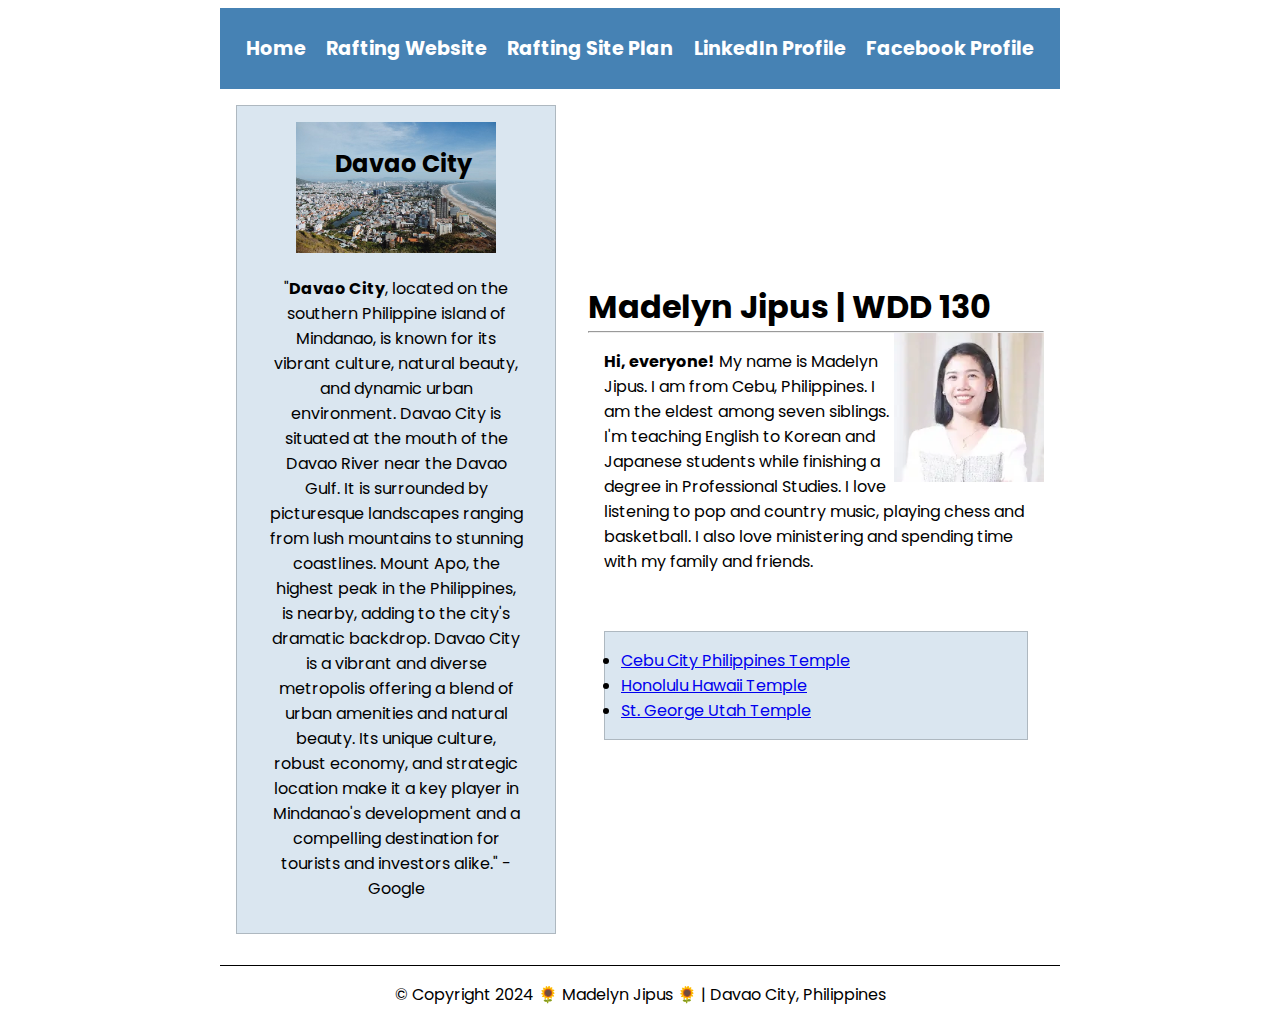
<file: index.html>
<!DOCTYPE html>
<html lang="en-US">
    <head>
        <meta charset="utf-8">
        <meta name="viewport" content="width=device-width,initial-scale=1.0">
        <title>Madelyn Jipus | WDD 130</title>
        <meta name="description" content="Madelyn Jipus WDD 130 Course Home Page">
        <meta name="author" content="Madelyn Jipus">

        <link rel="preconnect" href="https://fonts.googleapis.com">
        <link rel="preconnect" href="https://fonts.gstatic.com" crossorigin>
        <link href="https://fonts.googleapis.com/css2?family=Poppins&display=swap" rel="stylesheet">

        <link rel="stylesheet" href="styles/styles.css">
    </head>
    <body>
        <header>
            <nav>
                <a href="index.html">Home</a>
                <a href="wwr/about.html">Rafting Website</a>
                <a href="wwr/site-plan-rafting.html">Rafting Site Plan</a>
                <a href="https://www.linkedin.com/in/madelynjipus07/">LinkedIn Profile</a>
                <a href="https://www.facebook.com/maddie.jeepus/">Facebook Profile</a>
            </nav>
        </header>
        <div class="grid">
            <main>
                <h1>Madelyn Jipus | WDD 130</h1><hr>
                    
                    <img src="images/profile.webp" alt="Profile" width="200">
                    <p><b>Hi, everyone!</b> My name is Madelyn Jipus. I am from Cebu, Philippines. 
                    I am the eldest among seven siblings. I'm teaching English to Korean and Japanese students while finishing a degree in Professional Studies. 
                    I love listening to pop and country music, playing chess and basketball. I also love ministering and spending time with my family and friends.</p><br>
                    
                    <ul class="box">
                    <li><a href="https://churchofjesuschristtemples.org/cebu-city-philippines-temple/" target="_blank">Cebu City Philippines Temple</a></li>
                    <li><a href="https://churchofjesuschristtemples.org/honolulu-hawaii-temple/" target="_blank">Honolulu Hawaii Temple</a></li>
                    <li><a href="https://churchofjesuschristtemples.org/st.-george-utah-temple/" target="_blank">St. George Utah Temple</a></li>
                    </ul>
            </main>
    
            <aside class="box">
                <h2>Davao City</h2>

                <img src="images/Davao.jpg" alt="Davao skyview">
                
                <p>"<strong>Davao City</strong>, located on the southern Philippine island of Mindanao, is known for its vibrant culture, natural beauty, and dynamic urban environment. 
                    Davao City is situated at the mouth of the Davao River near the Davao Gulf. It is surrounded by picturesque landscapes ranging from lush mountains 
                    to stunning coastlines. Mount Apo, the highest peak in the Philippines, is nearby, adding to the city's dramatic backdrop. Davao City is a vibrant 
                    and diverse metropolis offering a blend of urban amenities and natural beauty. Its unique culture, robust economy, and strategic location make it 
                    a key player in Mindanao's development and a compelling destination for tourists and investors alike." - Google </p>
            </aside>
        </div>
        <footer>
            <p>&copy; Copyright 2024 &#127803 Madelyn Jipus &#127803 | Davao City, Philippines</p>
        </footer>
    </body>
</html>
</file>
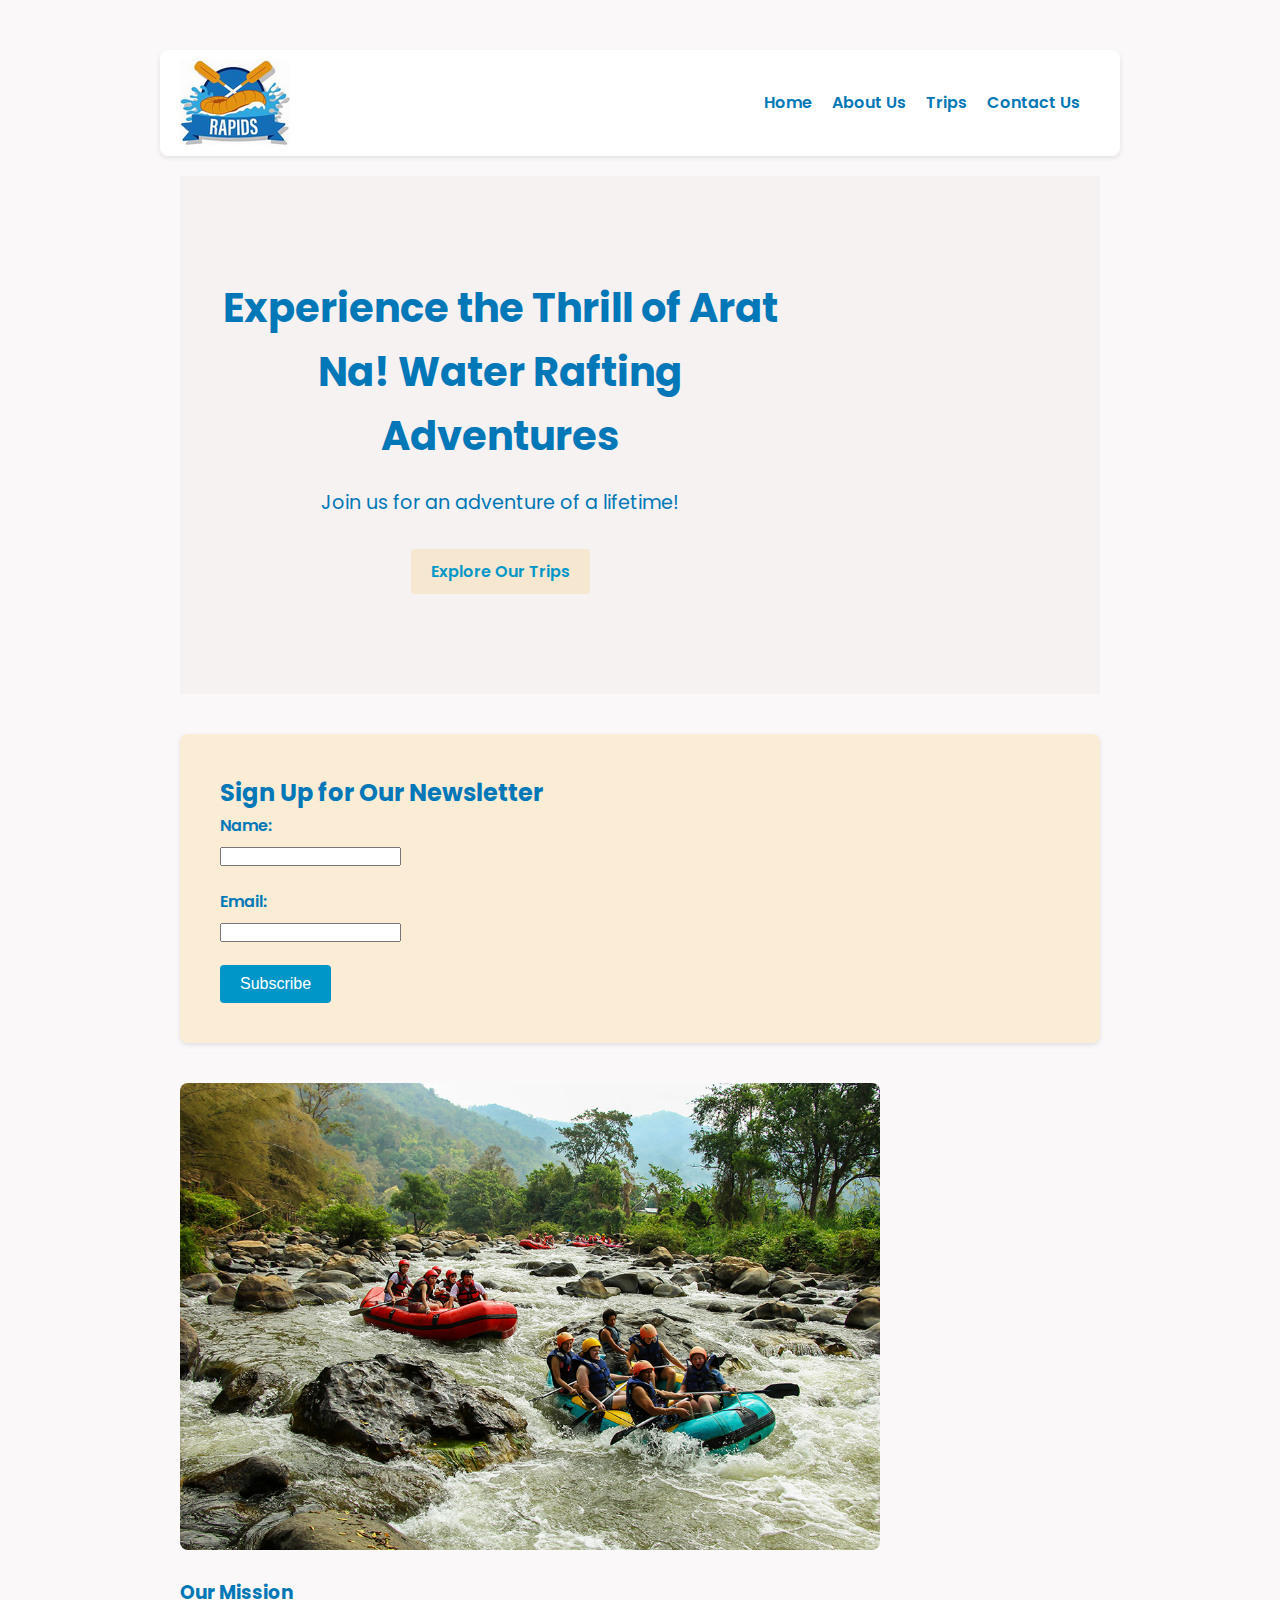
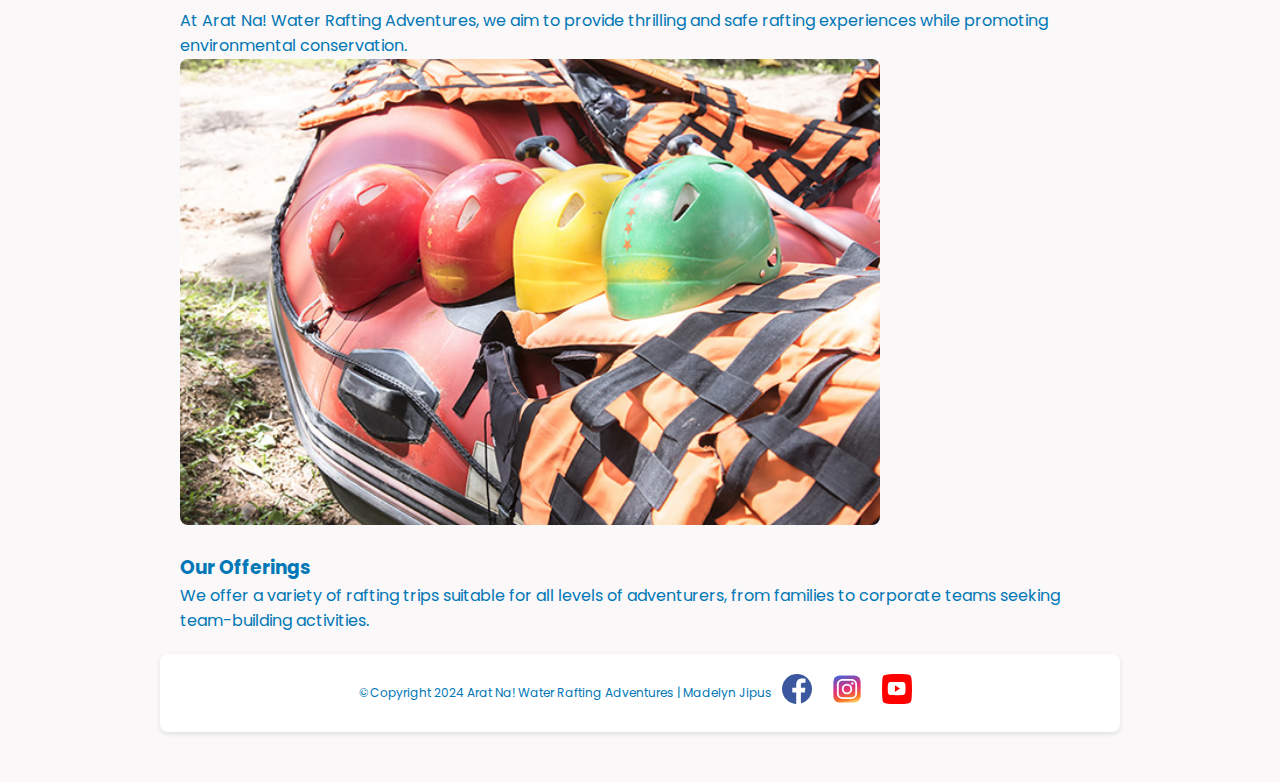
<file: wwr/index.html>
<!DOCTYPE html>
<html lang="en-US">  
    <head>
        <meta charset="utf-8">
        <meta name="viewport" content="width=device-width,initial-scale=1.0">
        <title>Home| Arat Na! Water Rafting Adventures</title>
        <meta name="description" content="Water Rafting">
        <meta name="author" content="Madelyn Jipus">

        <link rel="preconnect" href="https://fonts.googleapis.com">
        <link rel="preconnect" href="https://fonts.gstatic.com" crossorigin>
        <link href="https://fonts.googleapis.com/css2?family=Poppins:ital,wght@0,400;0,500;0,600;0,700;1,400;1,500;1,600;1,700&display=swap" rel="stylesheet">  

        <link rel="stylesheet" href="styles/rafting.css">
    </head>
    <body>
        <header>
            <nav>
                <img src="images/rsz_crossedoars.png" alt="logo">
                <ul class="navigation">
                    <li><a href="index.html">Home</a></li>
                    <li><a href="about.html">About Us</a></li>
                    <li><a href="trips.html">Trips</a></li>
                    <li><a href="contact.html">Contact Us</a></li>
                </ul>
            </nav>
        </header>

        <main>
            <section class="hero">
                <div class="hero-content">
                    <h1>Experience the Thrill of Arat Na! Water Rafting Adventures</h1>
                    <p>Join us for an adventure of a lifetime!</p>
                    <a href="trips.html" class="cta-button">Explore Our Trips</a>
                </div>
            </section>
    
            <section class="newsletter">
                <h2>Sign Up for Our Newsletter</h2>
                <form action="#" method="POST">
                    <div class="form-group">
                        <label for="name">Name:</label>
                        <input type="text" id="name" name="name" required>
                    </div>
                    <div class="form-group">
                        <label for="email">Email:</label>
                        <input type="email" id="email" name="email" required>
                    </div>
                    <button type="submit">Subscribe</button>
                </form>
            </section>
    
            <section class="grid-layout">
                <div class="grid-item">
                    <img src="images/rafting37_1024.jpg" alt="Adventure" width="700">
                    <div class="grid-item-content">
                        <h3>Our Mission</h3>
                        <p>At Arat Na! Water Rafting Adventures, we aim to provide thrilling and safe rafting experiences while promoting environmental conservation.</p>
                    </div>
                </div>
    
                <div class="grid-item">
                    <img src="images/rafting22_600.jpg" alt="Equipment" width="700">
                    <div class="grid-item-content">
                        <h3>Our Offerings</h3>
                        <p>We offer a variety of rafting trips suitable for all levels of adventurers, from families to corporate teams seeking team-building activities.</p>
                    </div>
                </div>
            </section>
        </main>
        <footer>
            <nav class="sociallinks">
                <p>&copy;Copyright 2024 Arat Na! Water Rafting Adventures | Madelyn Jipus</p>
                <a href="https://Facebook.com">
                <img src="images/facebook.svg" alt="Facebook" width="30">
                </a>

                <a href="https://Instagram.com">
                <img src="images/instragram.svg" alt="Instagram" width="30">
                </a>

                <a href="https://YouTube.com">
                <img src="images/youtube.svg" alt="YouTube" width="30">
                </a>
            </nav>
        </footer>

    </body>
</html>
</file>
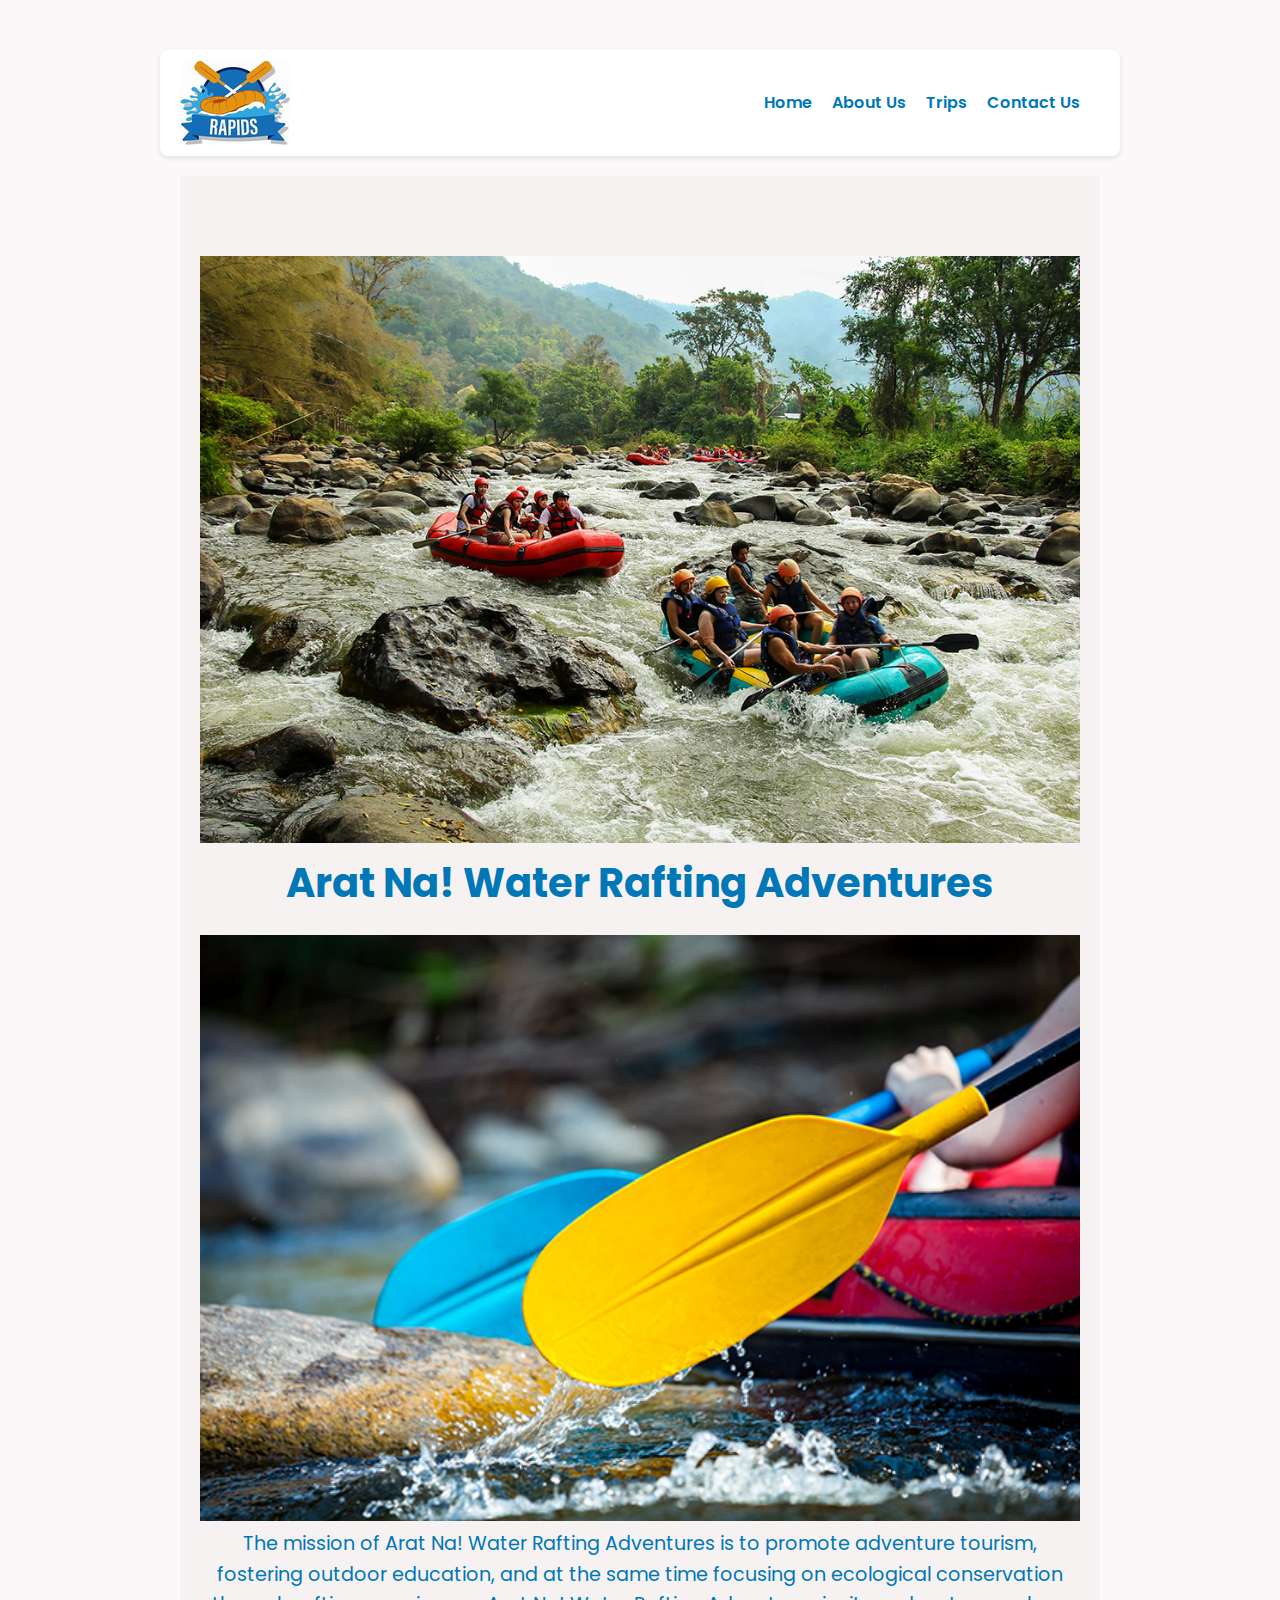
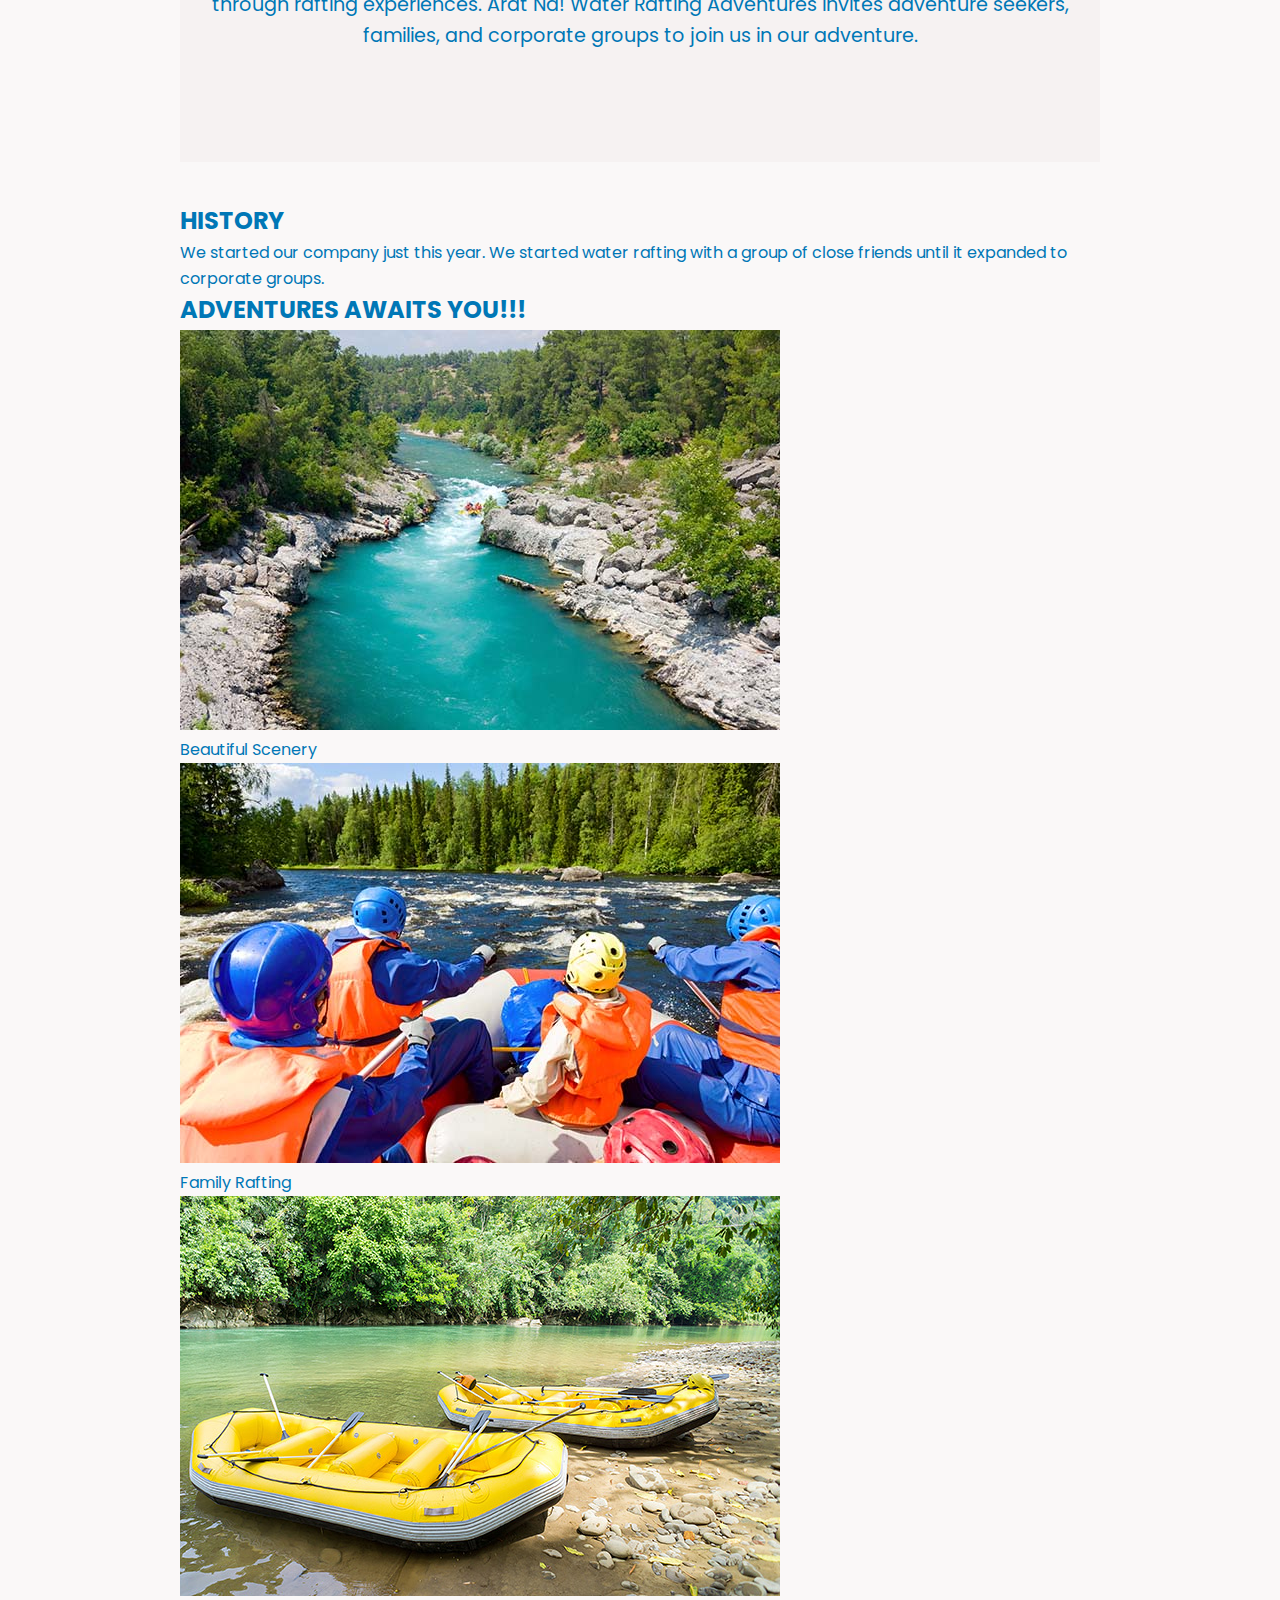
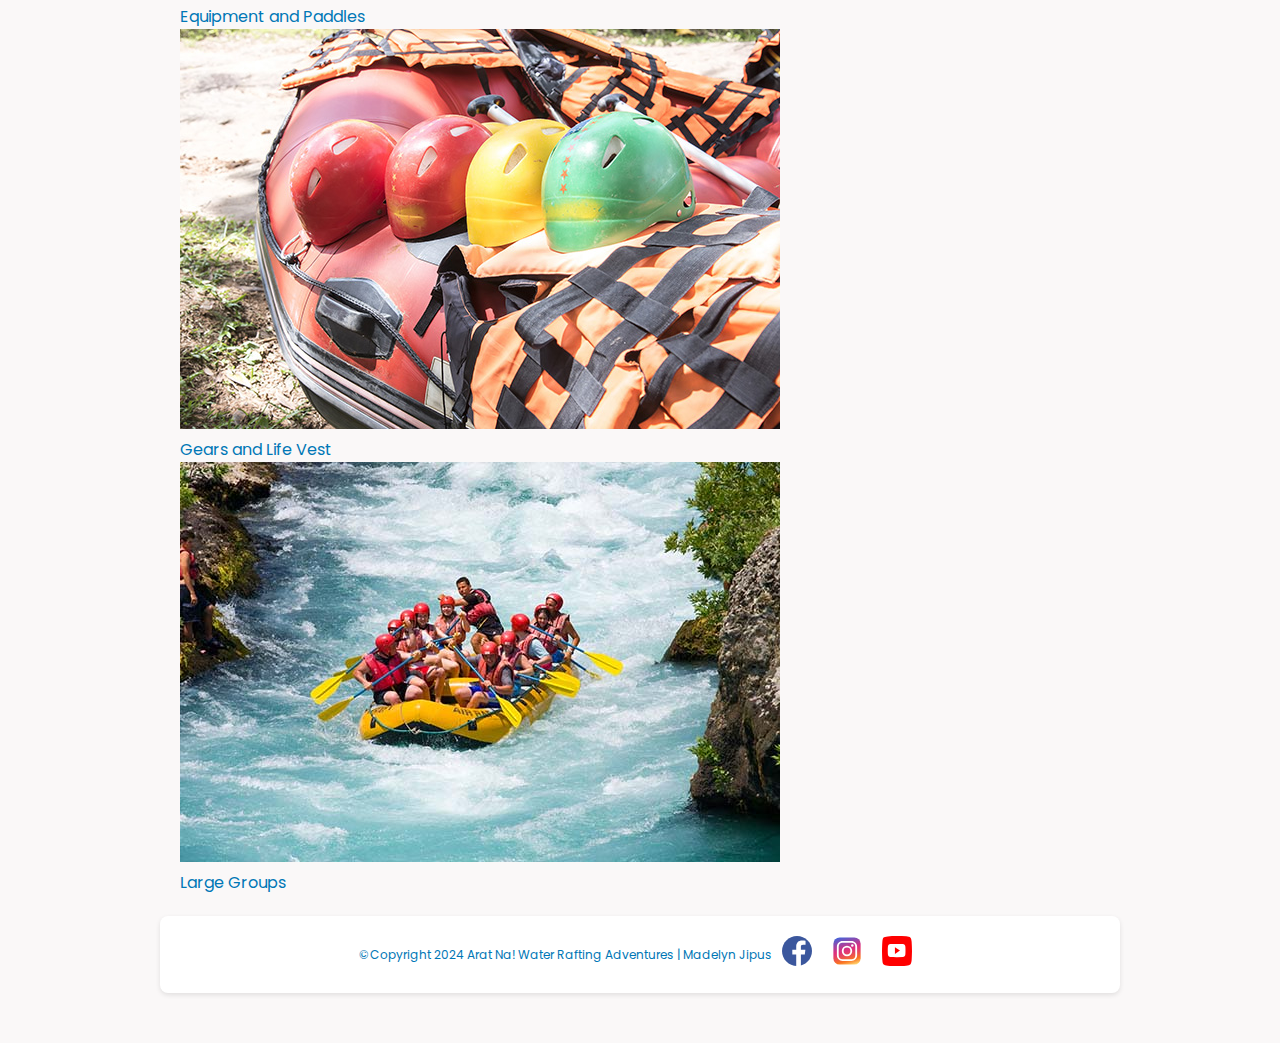
<file: wwr/about.html>
<!DOCTYPE html>
<html lang="en-US">
    <head>
        <meta charset="UTF-8">
        <meta name="viewport" content="width=device-width, initial-scale=1.0">
        <title>About Us | Arat Na! Water Rafting Adventures</title>
        <meta name="description" content="About Us">
        <meta name="author" content="Madelyn Jipus">

        <link rel="preconnect" href="https://fonts.googleapis.com">
        <link rel="preconnect" href="https://fonts.gstatic.com" crossorigin>
        <link href="https://fonts.googleapis.com/css2?family=Poppins:ital,wght@0,400;0,500;0,600;0,700;1,400;1,500;1,600;1,700&display=swap" rel="stylesheet">

        <link rel="stylesheet" href="styles/rafting.css">
    </head>
    <body>
        <header>
            <nav>
                <img src="images/rsz_crossedoars.png" alt="logo">
                <ul class="navigation">
                    <li><a href="index.html">Home</a></li>
                    <li><a href="about.html">About Us</a></li>
                    <li><a href="trips.html">Trips</a></li>
                    <li><a href="contact.html">Contact Us</a></li>
                </ul>
            </nav>
        </header>
        <main>
            <div class="hero">
                <img src="images/rafting37_1024.jpg" alt="Rafting">

                <h1>Arat Na! Water Rafting Adventures</h1>

                <article>
                    <img src="images/rafting20_600.jpg" alt="Guests">
                    <p>The mission of Arat Na! Water Rafting Adventures is to promote adventure tourism, fostering outdoor education, and at 
                    the same time focusing on ecological conservation through rafting experiences. Arat Na! Water Rafting Adventures 
                    invites adventure seekers, families, and corporate groups to join us in our adventure.</p>
                </article>
            </div>
            
            <section class="history">
                <h2>HISTORY</h2>
                <p>We started our company just this year. We started water rafting with a group of close friends until it expanded to corporate groups.</p>
            </section>

            <section class="caption">
                <h2>ADVENTURES AWAITS YOU!!!</h2>
                <figure>
                    <img src="images/rafting58_600.jpg" alt="course">
                    <figcaption>Beautiful Scenery</figcaption>
                  </figure>
    
                <figure>
                    <img src="images/rafting52_600.jpg" alt="family">
                    <figcaption>Family Rafting</figcaption>
                </figure>
    
                <figure>
                    <img src="images/rafting26_600.jpg" alt="equipment">
                    <figcaption>Equipment and Paddles</figcaption>
                </figure>
                
                <figure>
                    <img src="images/rafting22_600.jpg" alt="vest">
                    <figcaption>Gears and Life Vest</figcaption>
                </figure>
    
                <figure>
                    <img src="images/rafting53_600.jpg" alt="groups">
                    <figcaption>Large Groups</figcaption>
                </figure>
            </section>
        </main>
        <footer>
            <nav class="sociallinks">
                <p>&copy;Copyright 2024 Arat Na! Water Rafting Adventures | Madelyn Jipus</p>
                <a href="https://Facebook.com">
                <img src="images/facebook.svg" alt="Facebook" width="30">
                </a>

                <a href="https://Instagram.com">
                <img src="images/instragram.svg" alt="Instagram" width="30">
                </a>

                <a href="https://YouTube.com">
                <img src="images/youtube.svg" alt="YouTube" width="30">
                </a>
            </nav>
        </footer>
    </body>
</html>
</file>
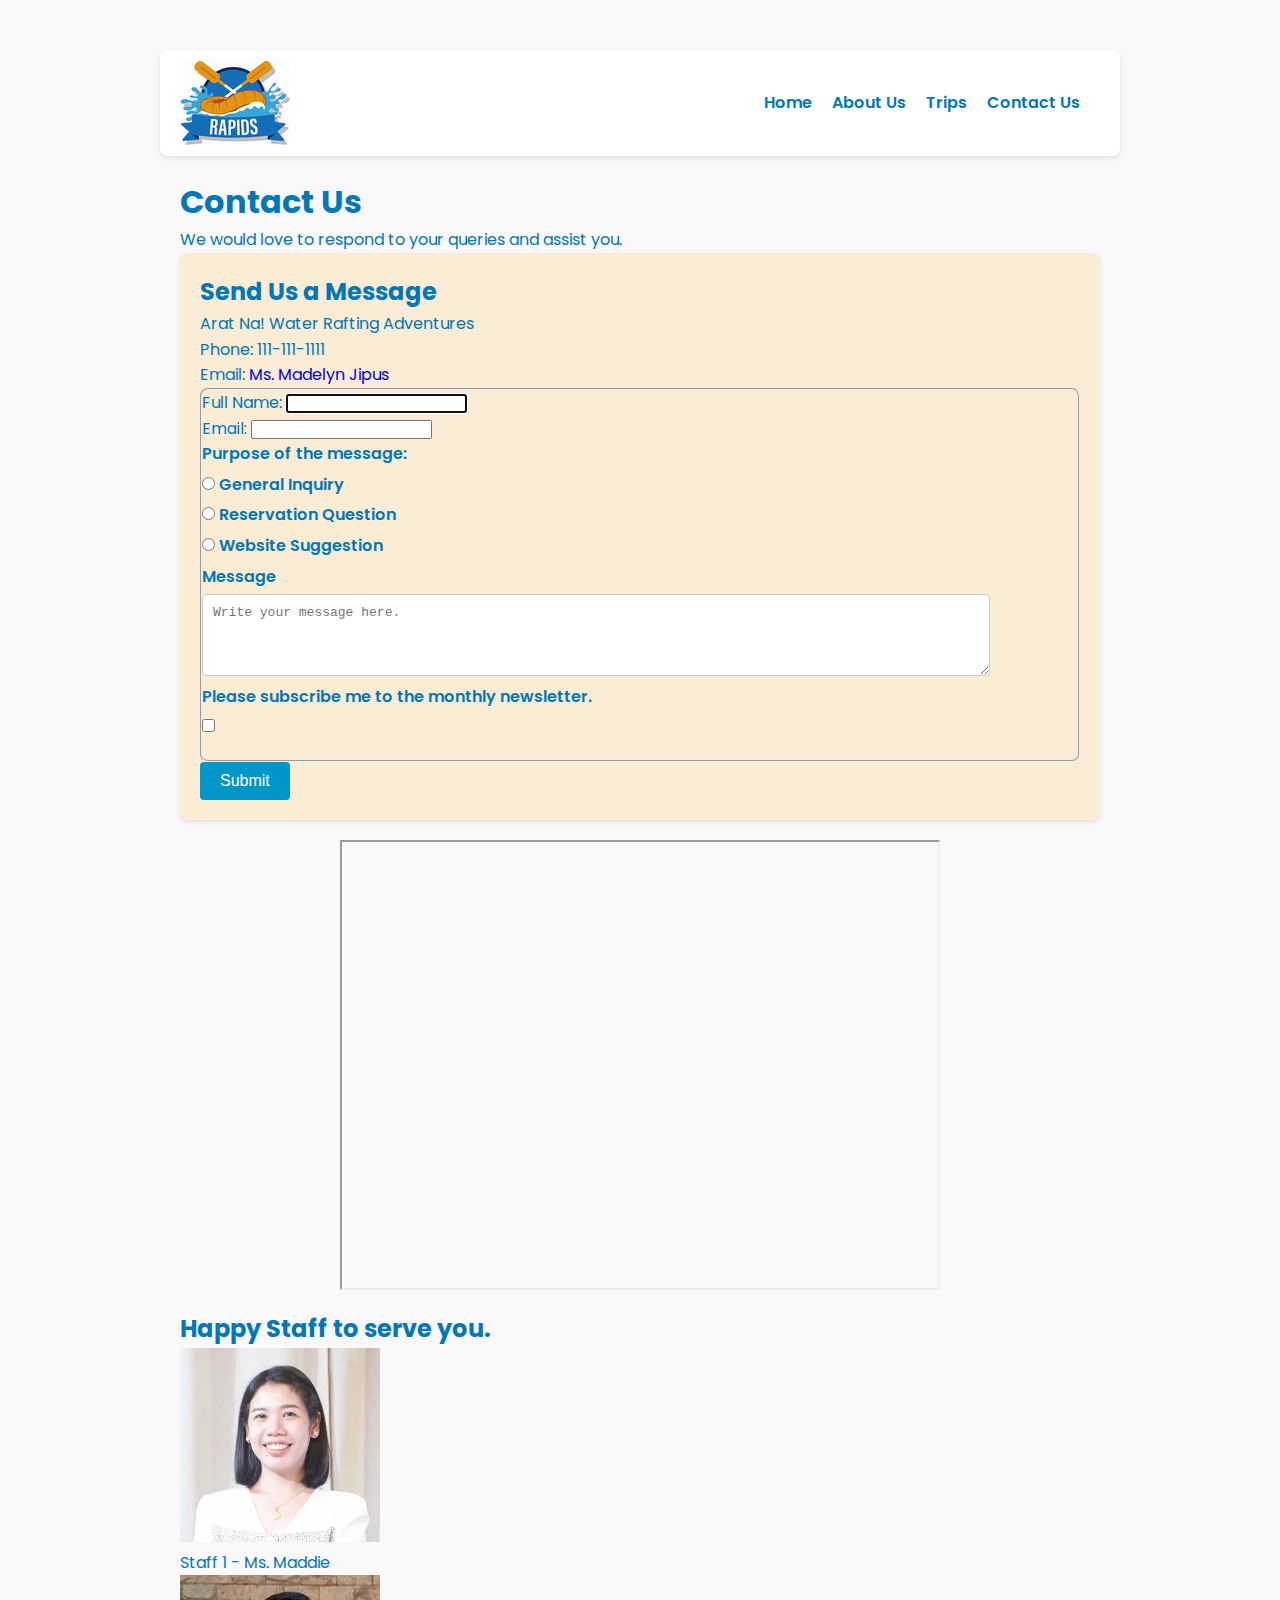
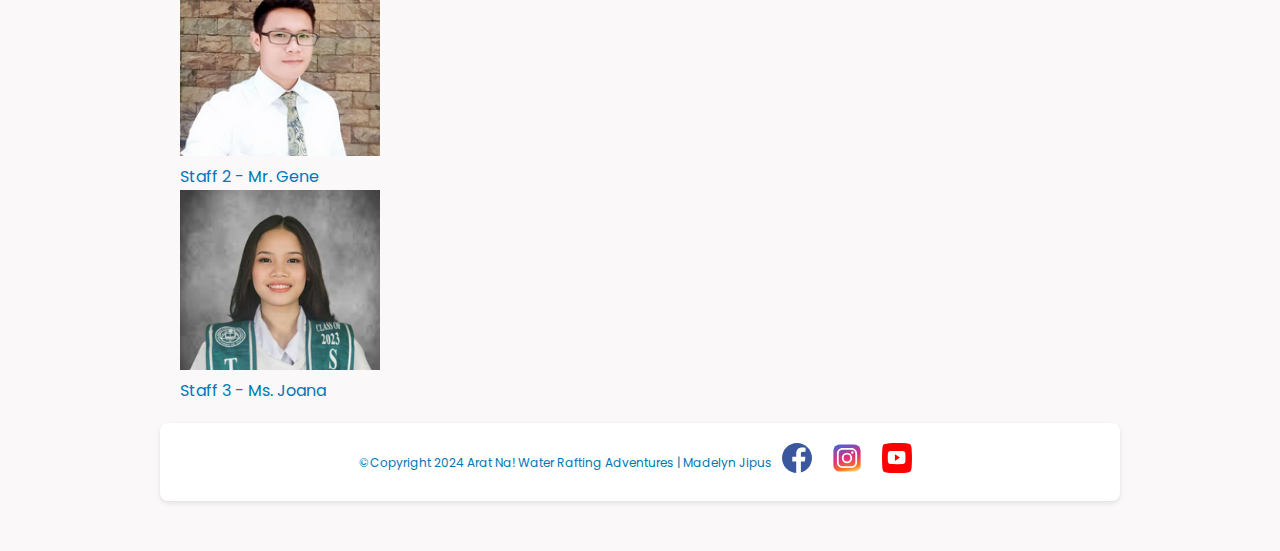
<file: wwr/contact.html>
<!DOCTYPE html>
<html lang="en-US">  
    <head>
        <meta charset="utf-8">
        <meta name="viewport" content="width=device-width,initial-scale=1.0">
        <title>Contact Us | Arat Na! Water Rafting Adventures</title>
        <meta name="description" content="Contact Us">
        <meta name="author" content="Madelyn Jipus">

        <link rel="preconnect" href="https://fonts.googleapis.com">
        <link rel="preconnect" href="https://fonts.gstatic.com" crossorigin>
        <link href="https://fonts.googleapis.com/css2?family=Poppins:ital,wght@0,400;0,500;0,600;0,700;1,400;1,500;1,600;1,700&display=swap" rel="stylesheet">  

        <link rel="stylesheet" href="styles/rafting.css">
    </head>
    <body>
        <header>
            <nav>
                <img src="images/rsz_crossedoars.png" alt="logo">
                <ul class="navigation">
                    <li><a href="index.html">Home</a></li>
                    <li><a href="about.html">About Us</a></li>
                    <li><a href="trips.html">Trips</a></li>
                    <li><a href="contact.html">Contact Us</a></li>
                </ul>
            </nav>
        </header>
        <main>
            <div class="contact-container">
                <h1>Contact Us</h1>
                <p>We would love to respond to your queries and assist you.</p>
                
                <div class="contact-box">
                    <div class="contact-left">
                        <h2>Send Us a Message</h2>
                        <p>Arat Na! Water Rafting Adventures</p>
                        <p>Phone: 111-111-1111</p>
                        <p>Email: <a href="mailto:madelyn.jipus@gmail.com">Ms. Madelyn Jipus</a></p>
                    </div>
                    <div class="contact-right">
                        <form action="" method="post">
                            <fieldset>
                                <div>
                                    <label for="fullname">Full Name:</label>
                                    <input type="text" id="fullname" name="fullname" autofocus>
                                </div>
                                <div>
                                    <label for="useremail">Email:</label>
                                    <input type="email" id="useremail" name="useremail">
                                </div>
            
                                <div class="form-group">
                                    <label for="purpose">Purpose of the message:</label>
                                    <div class="radio-group">
                                        <label for="general-inquiry">
                                            <input type="radio" id="general-inquiry" name="purpose">
                                            General Inquiry
                                            <span></span>
                                        </label>
                                        <label for="reservation-question">
                                            <input type="radio" id="reservation-question" name="purpose">
                                            Reservation Question
                                            <span></span>
                                        </label>
                                        <label for="website-suggestion">
                                            <input type="radio" id="website-suggestion" name="purpose">
                                            Website Suggestion
                                            <span></span>
                                        </label>
                                    </div>
            
                                    <div>
                                        <label for="message">Message</label>
                                    </div>
            
                                    <div>
                                        <textarea id="message" name="message" rows="4" placeholder="Write your message here."></textarea>
                                    </div>
            
                                    <div>
                                        <label for="subscribe">Please subscribe me to the monthly newsletter.</label>
                                        <input type="checkbox" id="subscribe" name="subscribe">
                                    </div>
                                </div>
                            </fieldset>
            
                            <div>
                                <label for="submit"></label>
                                <button type="submit">Submit</button>
                            </div>
                        </form>
                    </div>
                </div>
            </div>

            <div class="map">
                <iframe src="https://www.google.com/maps/embed?pb=!1m16!1m12!1m3!1d9414.990258496558!2d125.33976397124471!3d7.181831644373278!2m3!1f0!2f0!3f0!3m2!1i1024!2i768!4f13.1!2m1!1sriver%20rafting%20near%20Davao%2C%20Davao%20del%20Sur!5e0!3m2!1sen!2sph!4v1720933695555!5m2!1sen!2sph" width="600" height="450" allowfullscreen="" loading="lazy" referrerpolicy="no-referrer-when-downgrade"></iframe>
            </div>

            <div class="staff-container">
                <h2>Happy Staff to serve you.</h2>
                    <figure>
                        <img src="images/employee-1.png" alt="staff-1" width="200"/>
                        <figcaption>Staff 1 - Ms. Maddie</figcaption>
                    </figure>
    
                    <figure>
                        <img src="images/rsz_staff-2.png" alt="staff-2" width="200"/>
                        <figcaption>Staff 2 - Mr. Gene</figcaption>
                    </figure>
            
                    <figure>
                        <img src="images/rsz_staff-3.png" alt="staff-3" width="200"/>
                        <figcaption>Staff 3 - Ms. Joana</figcaption>
                    </figure>
            </div>
        </main>
        <footer>
            <nav class="sociallinks">
                <p>&copy;Copyright 2024 Arat Na! Water Rafting Adventures | Madelyn Jipus</p>
                <a href="https://Facebook.com">
                <img src="images/facebook.svg" alt="Facebook" width="30">
                </a>

                <a href="https://Instagram.com">
                <img src="images/instragram.svg" alt="Instagram" width="30">
                </a>

                <a href="https://YouTube.com">
                <img src="images/youtube.svg" alt="YouTube" width="30">
                </a>
            </nav>
        </footer>
    </body>
</html>
</file>
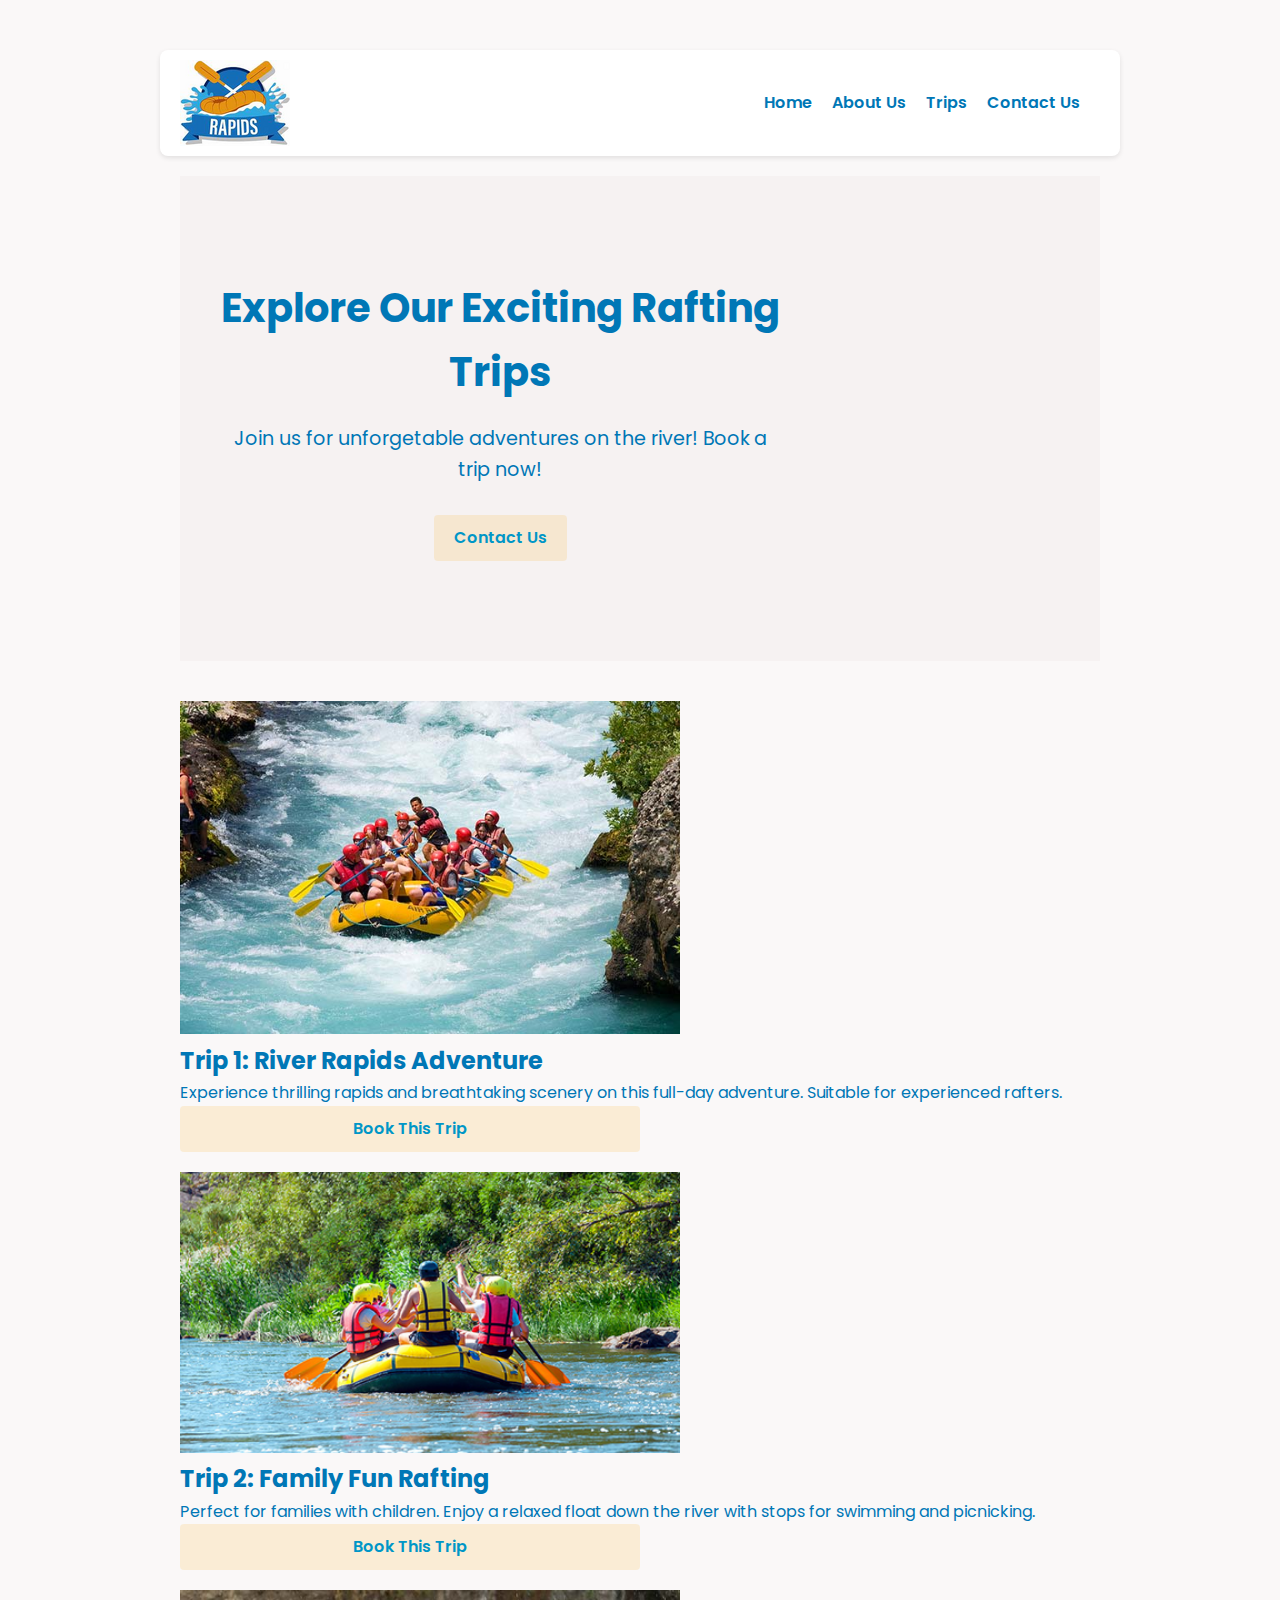
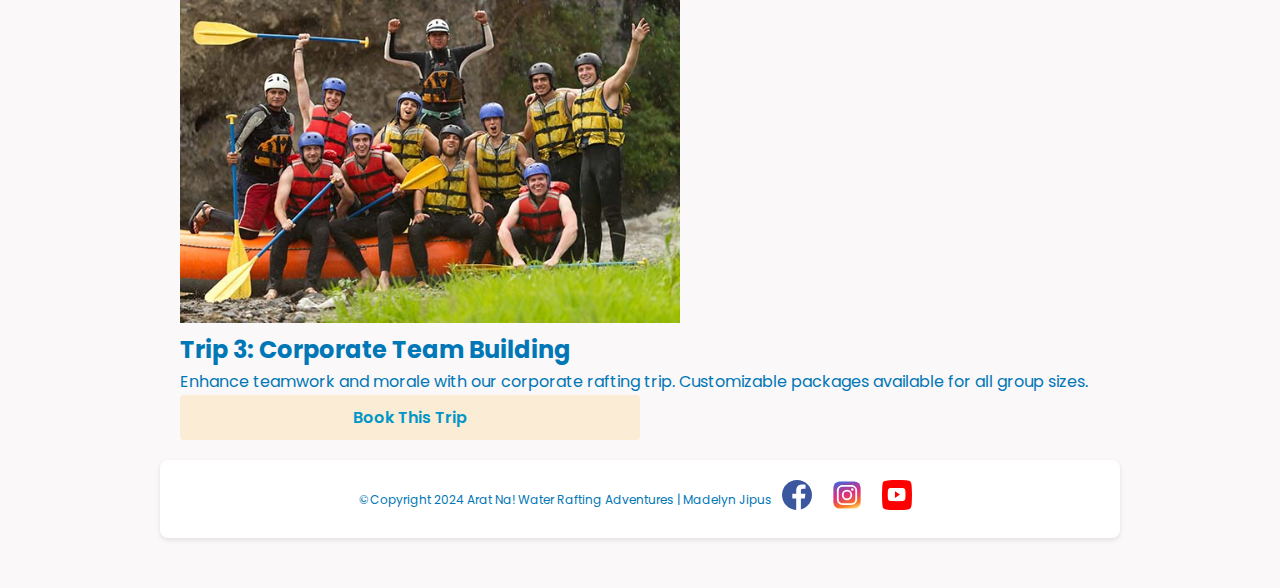
<file: wwr/trips.html>
<!DOCTYPE html>
<html lang="en-US">  
    <head>
        <meta charset="utf-8">
        <meta name="viewport" content="width=device-width,initial-scale=1.0">
        <title>Trips| Arat Na! Water Rafting Adventures</title>
        <meta name="description" content="Trips">
        <meta name="author" content="Madelyn Jipus">

        <link rel="preconnect" href="https://fonts.googleapis.com">
        <link rel="preconnect" href="https://fonts.gstatic.com" crossorigin>
        <link href="https://fonts.googleapis.com/css2?family=Poppins:ital,wght@0,400;0,500;0,600;0,700;1,400;1,500;1,600;1,700&display=swap" rel="stylesheet">  

        <link rel="stylesheet" href="styles/rafting.css">
    </head>
    <body>
        <header>
            <nav>
                <img src="images/rsz_crossedoars.png" alt="logo">
                <ul class="navigation">
                    <li><a href="index.html">Home</a></li>
                    <li><a href="about.html">About Us</a></li>
                    <li><a href="trips.html">Trips</a></li>
                    <li><a href="contact.html">Contact Us</a></li>
                </ul>
            </nav>
        </header>

        <main>
            <section class="hero">
                <div class="hero-content">
                    <h1>Explore Our Exciting Rafting Trips</h1>
                    <p>Join us for unforgetable adventures on the river! Book a trip now!</p>
                    <a href="contact.html" class="cta-button">Contact Us</a>
                </div>
            </section>
            
            <section class="trip-details">
                <div class="trip">
                    <img src="images/rafting53_600.jpg" alt="Trip 1" width="500">
                    <div class="trip-info">
                        <h2>Trip 1: River Rapids Adventure</h2>
                        <p>Experience thrilling rapids and breathtaking scenery on this full-day adventure. Suitable for experienced rafters.</p>
                        <a href="contact.html" class="cta-button">Book This Trip</a>
                    </div>
                </div>
    
                <div class="trip">
                    <img src="images/rsz_rafting8_600.png" alt="Trip 2" width="500">
                    <div class="trip-info">
                        <h2>Trip 2: Family Fun Rafting</h2>
                        <p>Perfect for families with children. Enjoy a relaxed float down the river with stops for swimming and picnicking.</p>
                        <a href="contact.html" class="cta-button">Book This Trip</a>
                    </div>
                </div>
    
                <div class="trip">
                    <img src="images/rafting59_600.jpg" alt="Trip 3" width="500">
                    <div class="trip-info">
                        <h2>Trip 3: Corporate Team Building</h2>
                        <p>Enhance teamwork and morale with our corporate rafting trip. Customizable packages available for all group sizes.</p>
                        <a href="contact.html" class="cta-button">Book This Trip</a>
                    </div>
                </div>
            </section>
        </main>    

        <footer>
            <nav class="sociallinks">
                <p>&copy;Copyright 2024 Arat Na! Water Rafting Adventures | Madelyn Jipus</p>
                <a href="https://Facebook.com">
                <img src="images/facebook.svg" alt="Facebook" width="30">
                </a>

                <a href="https://Instagram.com">
                <img src="images/instragram.svg" alt="Instagram" width="30">
                </a>

                <a href="https://YouTube.com">
                <img src="images/youtube.svg" alt="YouTube" width="30">
                </a>
            </nav>
        </footer>
    </body>
</html>
</file>
<file: styles/styles.css>
* {
    padding: 0;
    margin: 0;
    box-sizing: border-box;
}

body {
    font-size: 16px;
    font-family: poppins, sans-serif;
}

body {
    display: block;
    margin: 8px;
}

nav {
    background-color: steelblue;
    padding: 1rem;
    display: flex;
    justify-content: space-evenly;
    align-items: center;
}

nav a {
    color: white;
    display: block;
    padding: 10px;
    text-decoration: none;
    font-size: 1.2rem;
    font-weight: 700;
    color: #fff;
}


header {
    display: block;
}

header, .grid, footer {
    max-width: 840px;
    margin: 0 auto;
}

.grid {
    display: grid;
    align-items: center;
}

main {
    max-width: 840px;
    grid-column: 2/3;
    margin: 1rem;
}

main img {
    width: 150px;
    height: auto;
    float: right;
}

ul {
    display: block;
}

aside {
    width: 20rem;
    position: relative;
    display: block;
    grid-column: 1/2;
    grid-row: 1/2;
    margin: 1rem;
    border: 1px solid rgba(0, 0, 0, 0.2);
    padding: 1rem;
    background-color: #eee;
    color: #333;
    text-align: center;
}

aside img {
    width: 200px;
    height: auto;
}

aside h2 {
    position: absolute;
    top: 40px;
    left: 98px;
}

p {
    padding: 0;
    margin: 1rem;
}

footer {
    margin-top: 15px;
    border-top: 1px solid #000;
    text-align: center;
}

/*Class Selectors */

.box {
    margin: 1rem;
    border: 1px solid rgba(0, 0, 0, 0.2);
    padding: 1rem;
    background-color: rgb(70, 130, 180, .2);
    color: #000;
}


/* 

main {
    padding: 10px;
    border: 2px solid #000;
    border-radius: 5px;
    margin: 2em;
    grid-column: 2 / 3;
    align-items: center;
}

main img {
    width: 150px;
    height: auto;
    border: 1px solid steelblue;
    padding: 2px;
    box-shadow: 0 0 30px rgb(128, 128, 128);
    float: right;
    margin: 0 0 1rem 1rem;
}

aside {
    width: 20rem;
    margin: 1rem;
    border: 1px solid rgb(0, 0, 0, 0.2);
    padding: 1rem;
    background-color: #d7e3fc;
    text-align: center;
    position: relative;
    grid-row: 1 / 2;
}

aside img {
    width: 200px;
    height: auto;
}

aside h2 {
    position: relative;
    top: 50px;
    left: 1px;
    font-size: 20px;
}

footer {
    margin-top: 15px;
    border-top: 1px solid #000;
    text-align: center;
} */

/* Class Selectors */


/* .box {
    margin: 1rem;
    border: 1px solid rgba(189, 224, 254,.1);
    padding: 1rem;
    background-color: #d7e3fc;
    color:#023e8a
}

.indent {
    padding-left: 3.5rem;
}

.grid {
    display: grid;
    align-items: center;
}

.container {
    display: grid;
    grid-template-columns: 200px 200px 200px;
    grid-gap:10px;
    gap: 5px;
}

.container > div {
    border-radius: 1px;
    padding: 20px;
    background-color: #d7e3fc;
    border: 1px solid #d7e3fc;
} */
</file>
<file: wwr/styles/rafting.css>
* {
    padding: 0;
    margin: 0;
    box-sizing: border-box;
    text-decoration: none;
}

:root {
    --primary-color: #0077B6;
    --secondary-color: #0096C7;
    --accent1-color: rgba(228, 221, 221, .2);
    --accent2-color: rgb(252, 191, 73, .2);

    --heading-font: 'Poppins', sans-serif;
    --paragraph-font: 'Poppins', sans-serif;

    --nav-background-color: rgba(228, 221, 221, 0.8);
    --nav-link-color: #0077B6;
    --nav-hover-link-color: rgb(129, 129, 248);
    --nav-hover-background-color: rgba(255, 183, 3, 0.2);
}

body {
    font-family: 'Poppins', sans-serif;
    line-height: 1.6;
    background-color: var(--accent1-color);
    color: var(--primary-color);
    max-width: 960px;
    width: 80%;
    margin: 50px auto;
}

header {
    background-color: #fff;
    padding: 10px 0;
    box-shadow: 0 2px 5px rgba(0, 0, 0, 0.1);
    border-radius: 8px;
}

nav {
    display: flex;
    justify-content: space-between;
    align-items: center;
    max-width: 960px;
    margin: 0 auto;
    padding: 0 20px;
}

.navigation {
    list-style-type: none;
    display: flex;
}

.navigation li {
    margin-right: 20px;
}

.navigation li a {
    color: var(--primary-color);
    font-weight: 600;
}

nav a:hover {
    color: var(--secondary-color);
    background-color: var(--nav-hover-background-color);
    border-radius: 4px;
    padding: 5px;
    font-weight: 700;
}

main {
    max-width: 960px;
    margin: 20px auto;
    padding: 0 20px;
}

.hero {
    background-color: var(--accent1-color);
    color: var(--primary-color);
    text-align: center;
    padding: 80px 20px;
    margin-bottom: 40px;
}

.hero h1 {
    font-size: 2.5em;
    margin-bottom: 20px;
}

.hero p {
    font-size: 1.2em;
    margin-bottom: 30px;
}

.hero-content {
    max-width: 600px;
    padding: 20px;
    border-radius: 8px;
}

.cta-button {
    display: inline-block;
    background-color: var(--accent2-color);
    color: var(--secondary-color);
    padding: 10px 20px;
    border-radius: 4px;
    text-decoration: none;
    font-weight: 600;
    transition: background-color 0.3s ease;
}

.cta-button:hover {
    background-color: var(--accent2-color);
}

.newsletter {
    background-color: var(--accent2-color);
    padding: 40px;
    border-radius: 8px;
    box-shadow: 0 2px 5px rgba(0, 0, 0, 0.1);
    margin-bottom: 40px;
}

.grid-item img {
    max-width: 100%;
    border-radius: 8px;
    margin-bottom: 20px;
}

.form-group {
    margin-bottom: 20px;
}

.form-group label {
    display: block;
    font-weight: 600;
    margin-bottom: 5px;
}

.trip-info .cta-button {
    display: block;
    width: 50%;
    min-width: 50%;
    text-align: center;
    margin-bottom: 20px;
}

.contact-box {
    background-color: var(--accent2-color);
    padding: 20px;
    border-radius: 8px;
    box-shadow: 0 2px 5px rgba(0, 0, 0, 0.1);
}

.contact-box h1 {
    font-size: 2em;
    margin-bottom: 20px;
}

.form-group {
    margin-bottom: 20px;
}

.form-group label {
    display: block;
    font-weight: 600;
    margin-bottom: 5px;
}

fieldset {
    border-radius: 8px;
}

.form-group textarea {
    width: 90%;
    padding: 10px;
    border: 1px solid #ccc;
    border-radius: 4px;
    font-size: 1em;
}

.form-group textarea {
    resize: block;
}

.map {
    display: flex;
    margin-top: 20px;
    margin-bottom: 20px;
    align-items: center;
    justify-content: center;

}

button {
    background-color: var(--secondary-color);
    color: white;
    padding: 10px 20px;
    border: none;
    border-radius: 4px;
    cursor: pointer;
    font-size: 1em;
}

button:hover {
    background-color: var(--nav-hover-link-color);
}

footer {
    background-color: #fff;
    padding: 20px 0;
    text-align: center;
    box-shadow: 0 2px 5px rgba(0, 0, 0, 0.1);
    border-radius: 8px;
}

.sociallinks {
    display: flex;
    justify-content: center;
    align-items: center;
}

.sociallinks a {
    margin: 0 10px;
}

.sociallinks p {
    margin: 0;
    font-size: 12px;
}

.hero img {
    width: 100%;
    height: auto;
    background-color: #023e8a;
}
</file>
